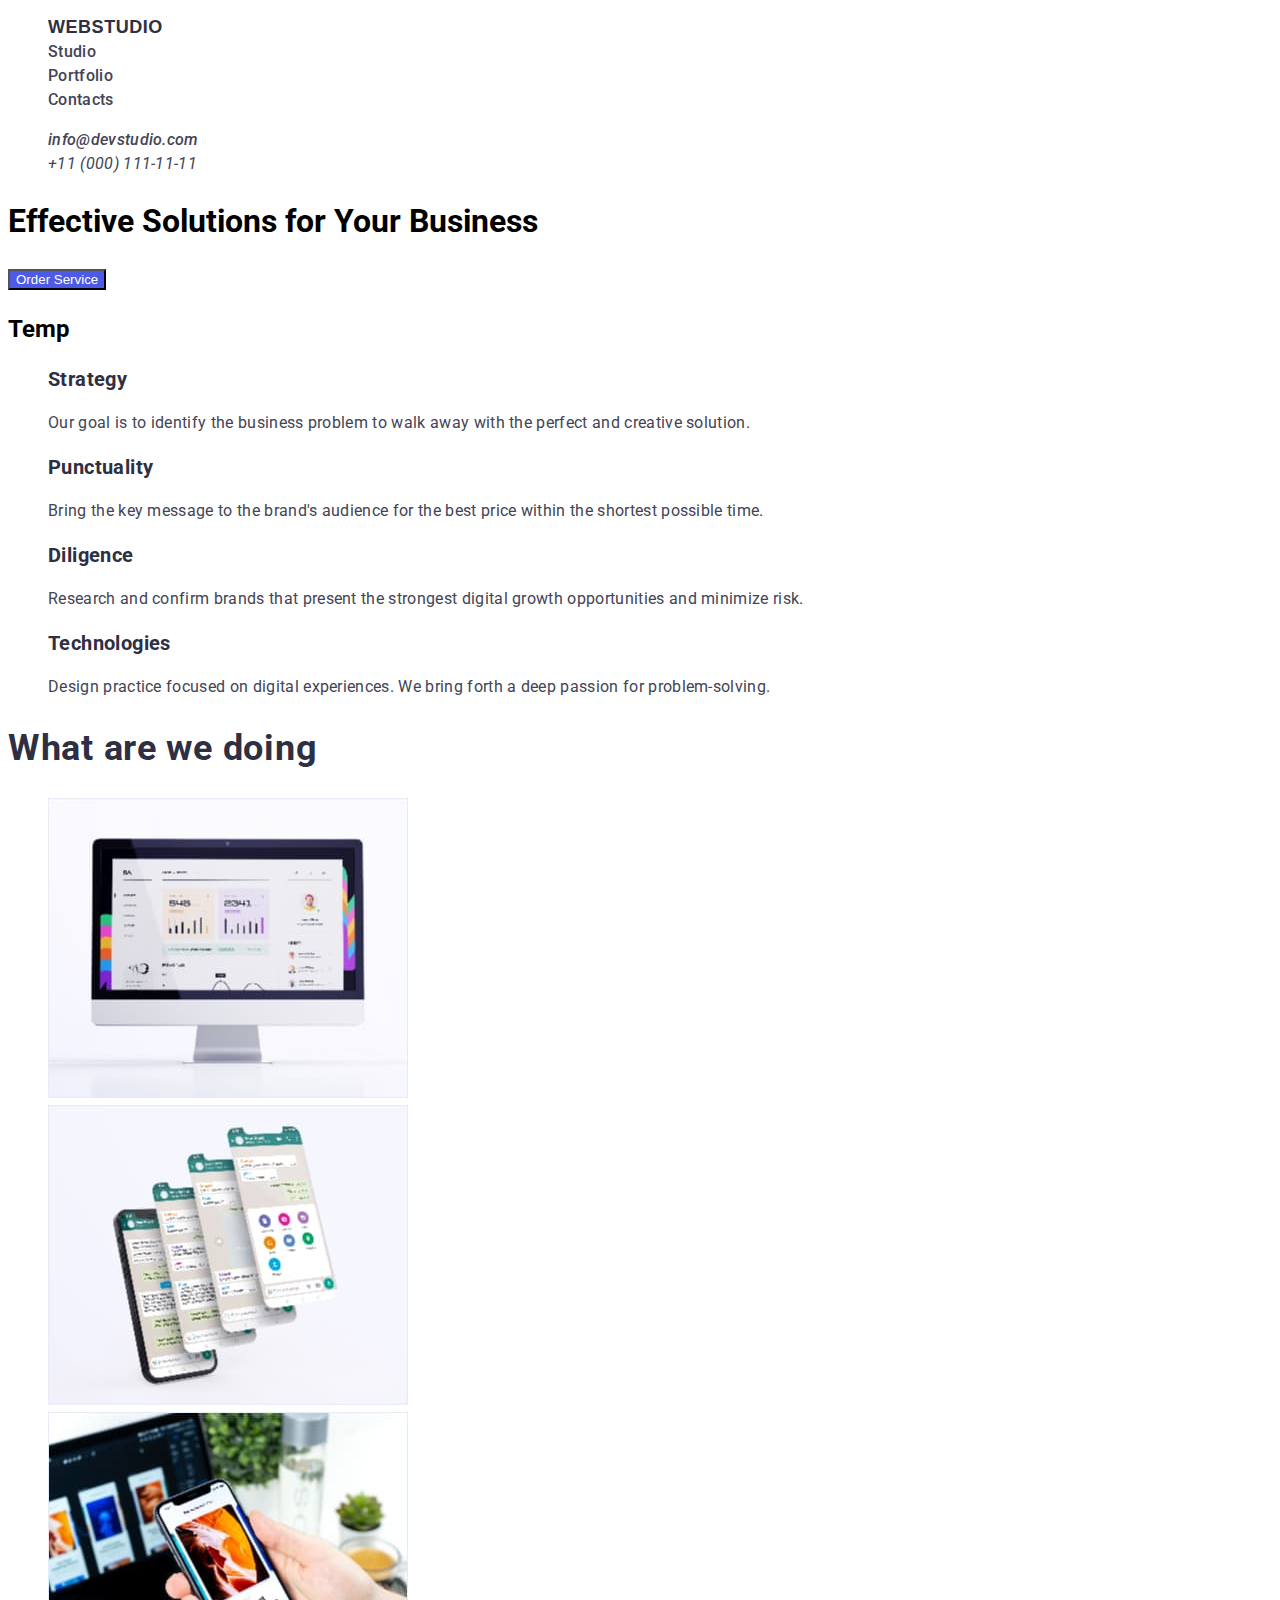
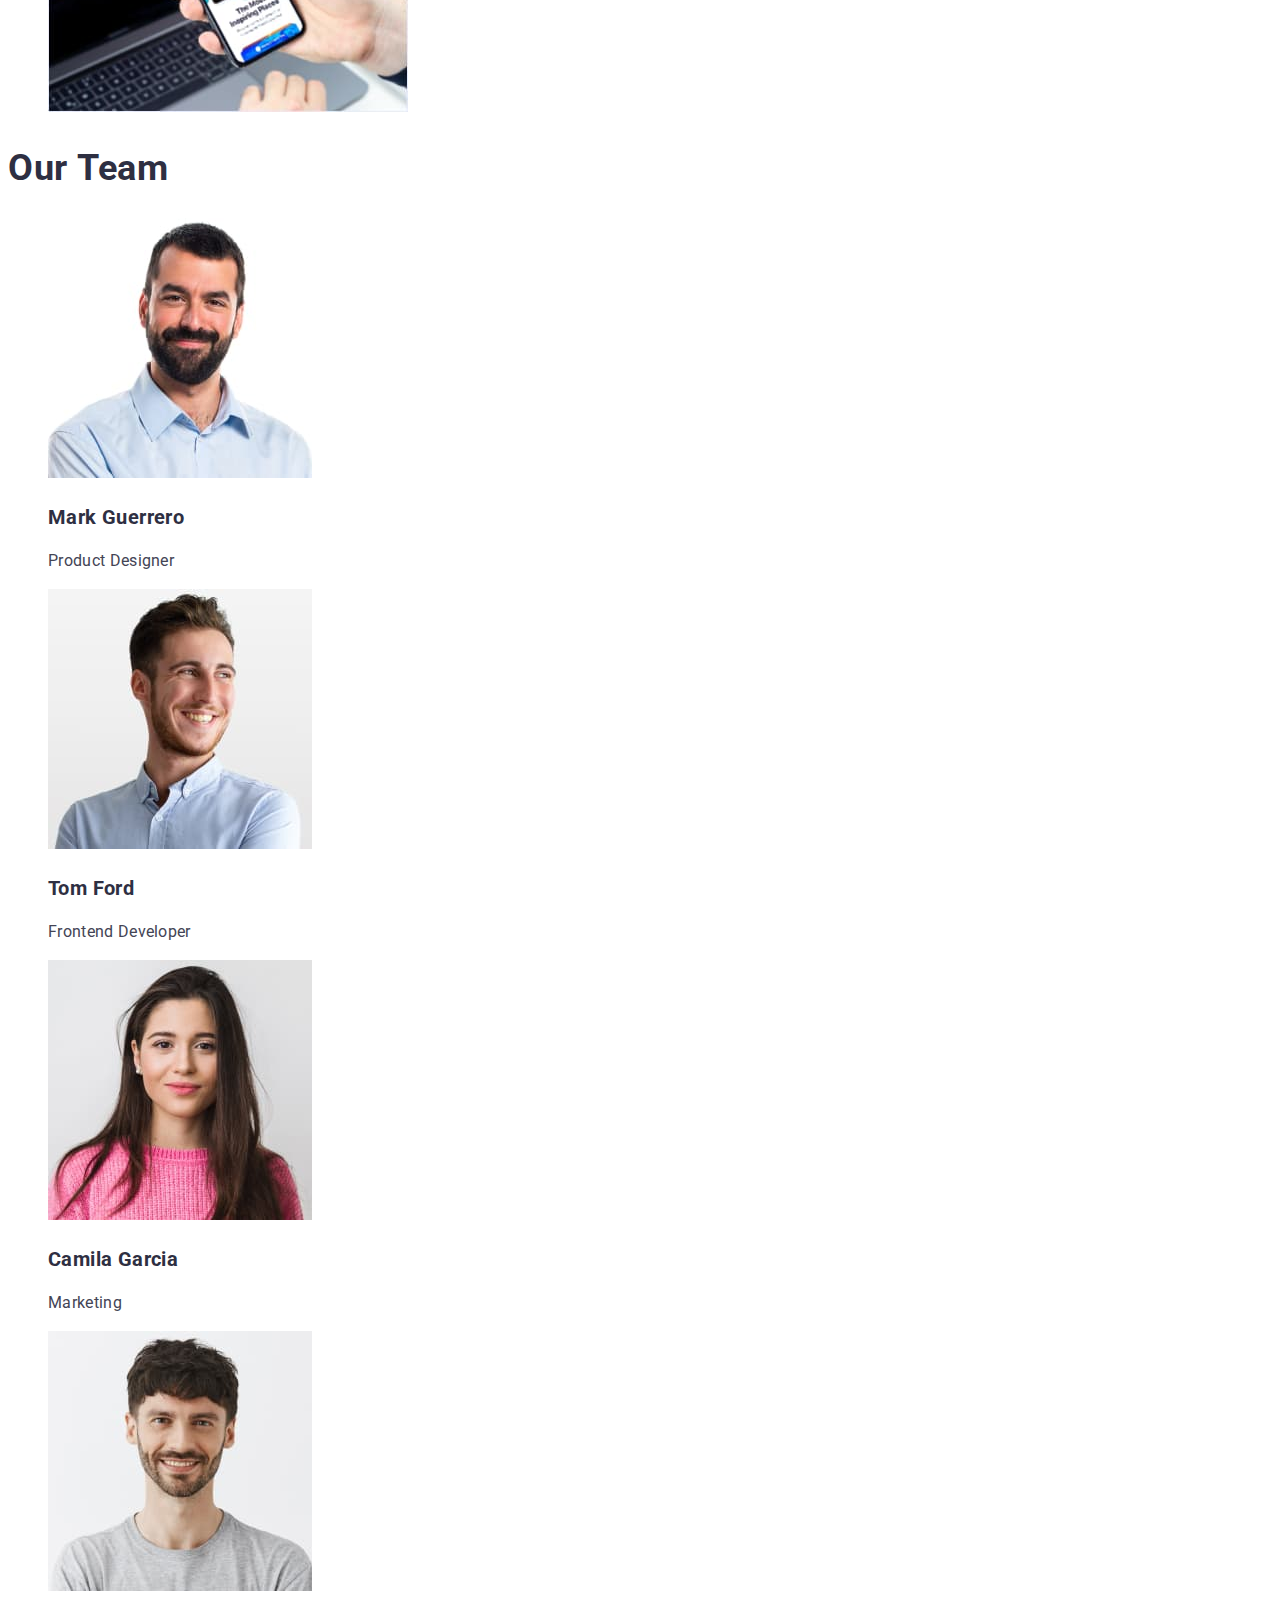
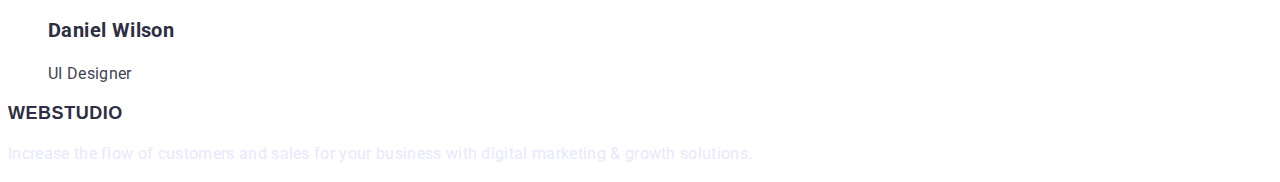
<file: index.html>
<!DOCTYPE html>
<html lang="en">
  <head>
    <meta charset="UTF-8">
    <meta http-equiv="X-UA-Compatible" content="IE=edge">
    <meta name="viewport" content="width=device-width, initial-scale=1.0">
    <title>GoIT-HOMEWORK-02</title>
    <link rel="stylesheet" href="./css/styles.css"><link rel="preconnect" href="https://fonts.googleapis.com">
    <link rel="preconnect" href="https://fonts.gstatic.com" crossorigin>
    <link href="https://fonts.googleapis.com/css2?family=Roboto:wght@400;500&display=swap" rel="stylesheet">
    <link rel="stylesheet" href="./css/styles.css" >
  </head>
  <body>
    <!-- Section Top Line -->
    <header class="head-page">
      <nav class="nav">
        <!-- Menu Nav -->
        <ul class="menu">
          <li class="menu-item"><a href="./index.html" class="logo">WebStudio</a></li>
          <li class="menu-item"><a href="" class="menu-link">Studio</a></li>
          <li class="menu-item"><a href="./portfolio.html" class="menu-link"> Portfolio</a></li>
          <li class="menu-item"><a href="" class="menu-link">Contacts</a></li>
        </ul>
      </nav>
      <address>
        <ul class="auth-nav">
          <li class="menu-item"><a href="mailto:info@devstudio.com" class="menu-link">info@devstudio.com</a></li>
          <li class="menu-item"><a href="tel:+110001111111" class="mailto">+11 (000) 111-11-11</a></li>
        </ul>
      </address>
    </header>
    <main>
      <!-- HeroImage -->
      <section>
        <h1 class="hero-title">Effective Solutions for Your Business</h1>
        <button class="hero-but" type="button">Order Service</button>
      </section>
    
      <!-- Section 1 -->
      <section>
        <h2>Temp</h2>
        <ul class="menu-item">
          <li>
            <h3 class="title1">Strategy</h3>
            <p class="suptitle">
              Our goal is to identify the business problem to walk away with the
              perfect and creative solution.
            </p>
          </li>
          <li>
            <h3 class="title1">Punctuality</h3>
            <p class="suptitle">
              Bring the key message to the brand's audience for the best price
              within the shortest possible time.
            </p>
          </li>
          <li>
            <h3 class="title1">Diligence</h3>
            <p class="suptitle">
              Research and confirm brands that present the strongest digital
              growth opportunities and minimize risk.
            </p>
          </li>
          <li>
            <h3 class="title1">Technologies</h3>
            <p class="suptitle">
              Design practice focused on digital experiences. We bring forth a
              deep passion for problem-solving.
            </p>
          </li>
        </ul> 
      </section>
      <!-- Section 2 -->
      <section>
        <h2 class="title">What are we doing</h2>
        <ul class="menu-item">
          <li><img src="./images/img1.jpg" alt="Monitor" width="360"></li>
          <li><img src="./images/img2.jpg" alt="Program" width="360"></li>
          <li><img src="./images/img3.jpg" alt="Smartphone" width="360"></li>
        </ul>
      </section>
      <!-- Our Team -->
      <section>
        <h2 class="title">Our Team</h2>
        <ul class="menu-item">
          <li>
            <img src="./images/markguerrero.jpg" alt="Product Designer" width="264" height="260">
            <h3 class="title1">Mark Guerrero</h3>
            <p class="suptitle">Product Designer</p>
          </li>
          <li>
            <img src="./images/tomford.jpg" alt="Frontend Developer" width="264" height="260">
            <h3 class="title1">Tom Ford</h3>
            <p class="suptitle">Frontend Developer</p>
          </li>
          <li>
            <img src="./images/camilagarcia.jpg" alt="Marketing" width="264" height="260">
            <h3 class="title1">Camila Garcia</h3>
            <p class="suptitle">Marketing</p>
          </li>
          <li>
            <img src="./images/danielwilson.jpg" alt="UI Designer" width="264" height="260">
            <h3 class="title1">Daniel Wilson</h3>
            <p class="suptitle">UI Designer</p>
          </li>
        </ul>
      </section>
    </main>

    <!-- Footer -->
    <footer>
      <a href="./index.html" class="logo">WebStudio</a>
      <p class="suptitle sup-footer">
        Increase the flow of customers and sales for your business with digital
        marketing & growth solutions.
      </p>
    </footer>
  </body>
</html>
</file>
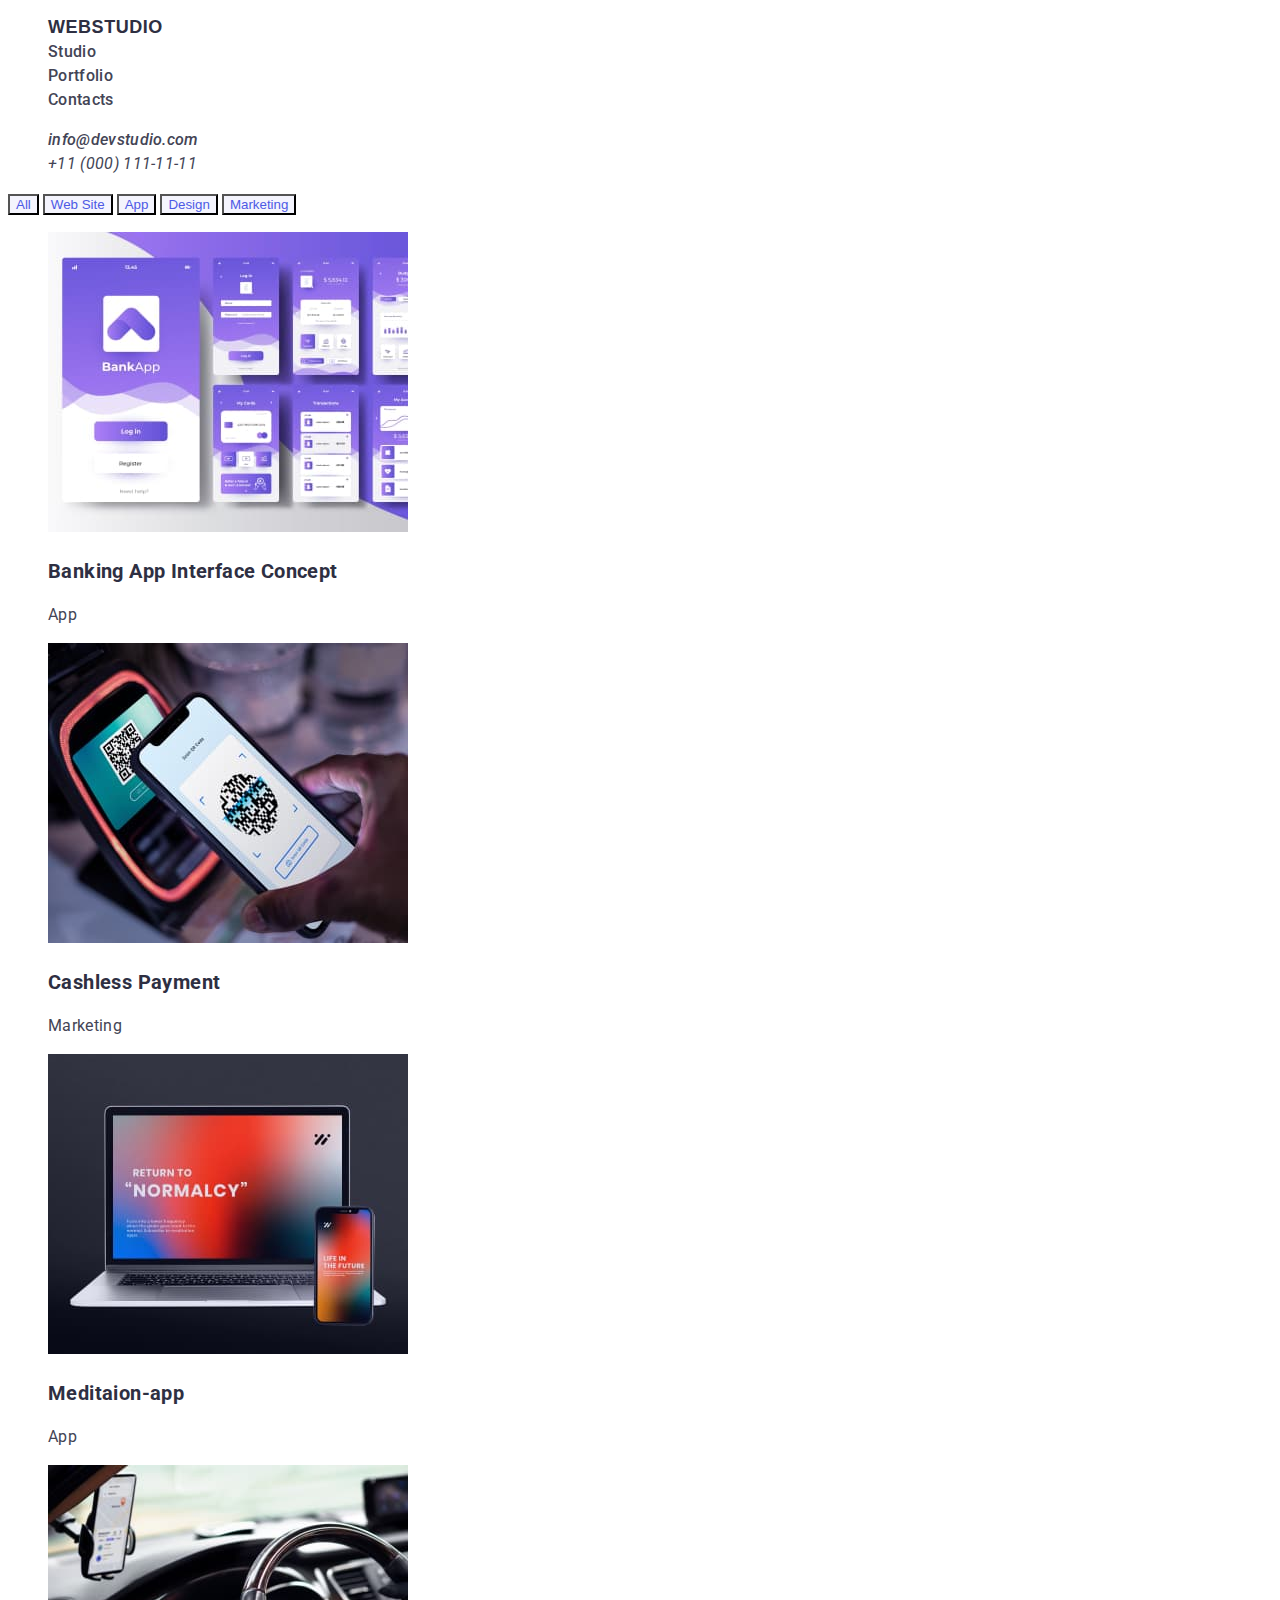
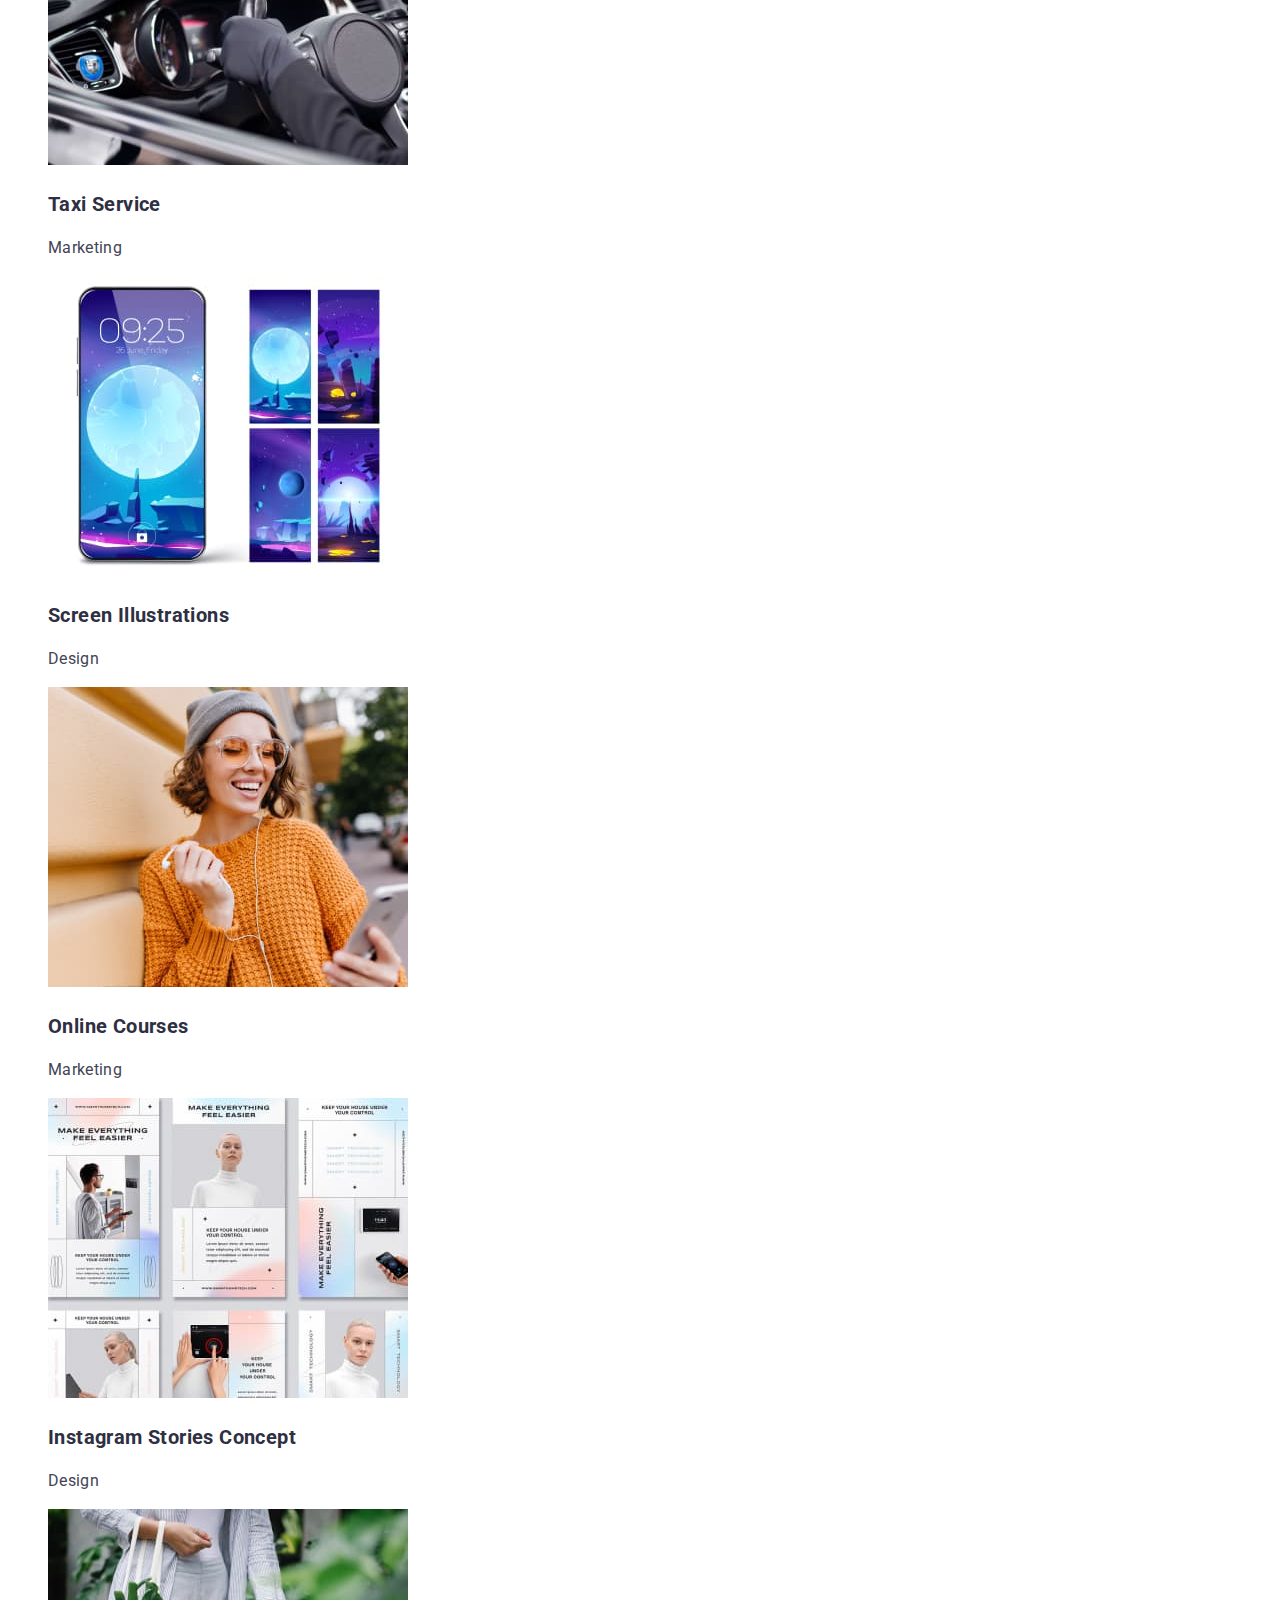
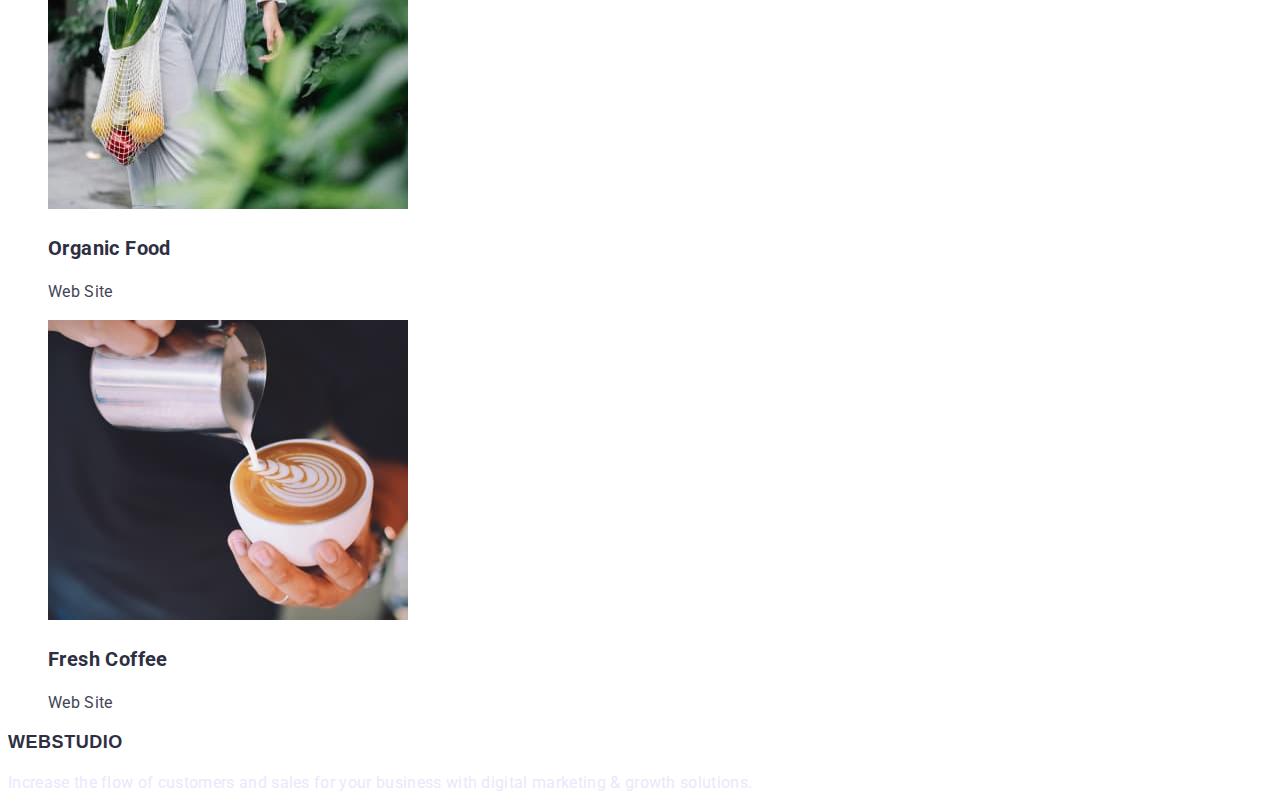
<file: portfolio.html>
<!DOCTYPE html>
<html lang="en">
  <head>
    <meta charset="UTF-8">
    <meta http-equiv="X-UA-Compatible" content="IE=edge">
    <meta name="viewport" content="width=device-width, initial-scale=1.0">
    <title>GoIT-HOMEWORK-02</title>
    <link rel="preconnect" href="https://fonts.googleapis.com">
    <link rel="preconnect" href="https://fonts.gstatic.com" crossorigin>
    <link href="https://fonts.googleapis.com/css2?family=Roboto:wght@400;500&display=swap" rel="stylesheet">
    <link rel="stylesheet" href="./css/styles.css">
  </head>
  <body class="body">
    <!-- Section Top Line -->
    <header class="head-page">
      <nav>
        <!-- Menu Nav -->
        
        <ul class="menu">
          <li class="menu-item"><a href="./index.html" class="logo">WebStudio</a></li>
          <li class="menu-item"><a href="" class="menu-link">Studio</a></li>
          <li class="menu-item"><a href="./portfolio.html" class="menu-link"> Portfolio</a></li>
          <li class="menu-item"><a href="" class="menu-link">Contacts</a></li>
        </ul>
      </nav>
      <address>
        <ul class="auth-nav">
          <li class="menu-item"><a href="mailto:info@devstudio.com" class="menu-link">info@devstudio.com</a></li>
          <li class="menu-item"><a href="tel:+110001111111" class="mailto">+11 (000) 111-11-11</a></li>
        </ul>
      </address>
    </header>
       <main>
        <!-- Site Menu -->
        <button class="but-site-menu" type="button">All</button>
        <button class="but-site-menu" type="button">Web Site</button>
        <button class="but-site-menu" type="button">App</button>
        <button class="but-site-menu" type="button">Design</button>
        <button class="but-site-menu" type="button">Marketing</button>
        <!--  -->
      <ul class="menu-item">
      <li class=""><img src="./images/banking-app.jpg" alt="Banking App" width="360">
      <h3 class="title1">Banking App Interface Concept</h3>
        <p class="suptitle">App</p>
      </li>
      <li><img src="./images/cashless-payment.jpg" alt="Cashless Payment" width="360">
        <h3 class="title1">Cashless Payment</h3>
        <p class="suptitle">Marketing</p></li>
      <li><img src="./images/meditaion-app.jpg" alt="Meditaion-app" width="360">
        <h3 class="title1">Meditaion-app</h3>
        <p class="suptitle">App</p></li>
      <li><img src="./images/taxi-service.jpg" alt="Taxi Service" width="360">
        <h3 class="title1">Taxi Service</h3>
        <p class="suptitle">Marketing</p></li>
      <li><img src="./images/screen-illustrations.jpg" alt="Screen Illustrations" width="360">
        <h3 class="title1">Screen Illustrations</h3>
        <p class="suptitle">Design</p></li>
      <li><img src="./images/online-courses.jpg" alt="Online Courses" width="360">
        <h3 class="title1">Online Courses</h3>
        <p class="suptitle">Marketing</p></li>
      <li><img src="./images/instagram-sories-concept.jpg" alt="Instagram Stories Concept" width="360">
        <h3 class="title1">Instagram Stories Concept</h3>
        <p class="suptitle">Design</p></li>
      <li><img src="./images/organic-food.jpg" alt="Organic Food" width="360">
        <h3 class="title1">Organic Food</h3>
        <p class="suptitle">Web Site</p></li>
      <li><img src="./images/fresh-coffee.jpg" alt="Fresh Coffee" width="360">
        <h3 class="title1">Fresh Coffee</h3>
        <p class="suptitle">Web Site</p></li>
    </ul>
       </main> 
    </body>
    <!-- Footer -->
    <footer>
      <a href="./index.html" class="logo">WebStudio</a>
      <p class="suptitle sup-footer">
        Increase the flow of customers and sales for your business with digital
        marketing & growth solutions.
      </p>
    </footer>
</html>
</file>
<file: css/styles.css>
body {
    font-family: 'Roboto', sans-serif;
    font-weight: 500;   
    font-size: 16px;
line-height: 1.5;
text-decoration-line: none;

}

/*=====================COMPONENTS====================*/
.logo {
    font-family: 'Raleway', sans-serif;
    font-weight: 800;
    font-size: 18px;
    line-height: 1.33;
    display: flex;
    align-items: center;
    letter-spacing: 0.03em;
    text-transform: uppercase;
    color: #2E2F42;
    text-decoration-line: none;    
    }
    .logo:hover,
    .logo:focus {
    /* OCEAN */
    color: #404BBF;
    }
    .head-title {
font-weight: 700;
font-size: 56px;
line-height: 1.07;
text-align: center;
letter-spacing: 0.02em;
color: #FFFFFF;}

    .title {
        font-weight: 700;
        font-size: 36px;
        line-height: 1.1;
        letter-spacing: 0.02em;
        color:#2E2F42
        }

 .title1 {
 font-size: 20px;
line-height: 1.2;
letter-spacing: 0.02em;
 color: #2E2F42 
}      
        .suptitle {
        font-weight: 400;
        letter-spacing: 0.02em;
        color: #434455; }
/*=====================/COMPONENTS====================*/

/*=====================HEADER====================*/




.menu-link {
letter-spacing: 0.02em;
color: #434455;
text-decoration-line: none;
}
.menu-link:hover,
.menu-link:focus {
/* OCEAN */
color: #404BBF;
text-decoration-line: none;
}

.menu-item {
 list-style-type: none;
 text-decoration-line: none;
}


.mailto {
font-weight: 400;
letter-spacing: 0.02em;
color: #434455;   
text-decoration-line: none;    
}

.mailto:hover,
.mailto:focus {
color: #404BBF;
}
/*=====================/HEADER====================*/
.site-menu:hover,
.site-menu:focus {
/* background-color: #404BBF; */
color: #FFFFFF;
}
.site-menu {
color: #4D5AE5;
text-decoration-line: none;
}
.hero-but {
    color:#FFFFFF;
    text-decoration-line: none;
 background: #4D5AE5;   

    }
.hero-but:hover,
.hero-but:focus {
 background: #404BBF;
 cursor: pointer;   
}
.but-site-menu {
    color:#4D5AE5;
    text-decoration-line: none;
 background: #F4F4FD;    
}
.but-site-menu:hover,
.but-site-menu:focus{
background-color: #4D5AE5;
color: #FFFFFF;
cursor: pointer;
}
/* Body */

.sup-footer {
font-weight: 400;
letter-spacing: 0.02em;
color: #E7E9FC;  }
</file>
